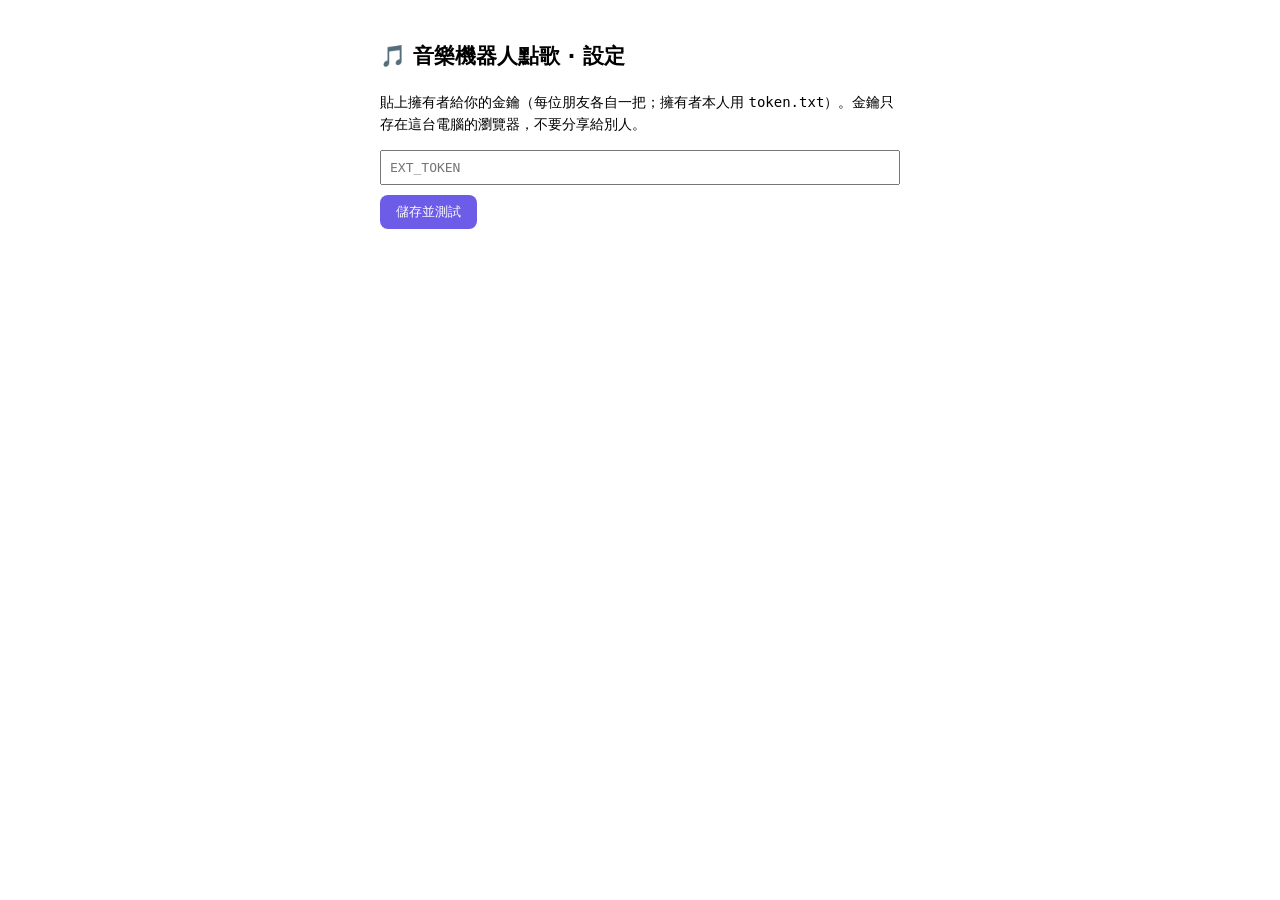
<file: chrome-extension/options.html>
<!doctype html>
<html lang="zh-Hant"><head><meta charset="utf-8"><title>音樂機器人點歌 · 設定</title>
<style>
body { max-width: 520px; margin: 40px auto; font: 14px/1.6 system-ui, "Microsoft JhengHei", sans-serif; }
input { width: 100%; padding: 8px; font: 13px monospace; box-sizing: border-box; }
button { margin-top: 10px; padding: 8px 16px; border: 0; border-radius: 8px; background: #6c5ce7; color: #fff; cursor: pointer; }
#msg { margin-top: 10px; } .ok { color: #00b894; } .err { color: #d63031; }
</style></head>
<body>
<h2>🎵 音樂機器人點歌 · 設定</h2>
<p>貼上擁有者給你的金鑰（每位朋友各自一把；擁有者本人用 <code>token.txt</code>）。金鑰只存在這台電腦的瀏覽器，不要分享給別人。</p>
<input id="tok" type="password" placeholder="EXT_TOKEN" autocomplete="off">
<button id="save">儲存並測試</button>
<div id="msg"></div>
<script src="api.js"></script>
<script src="options.js"></script>
</body></html>
</file>
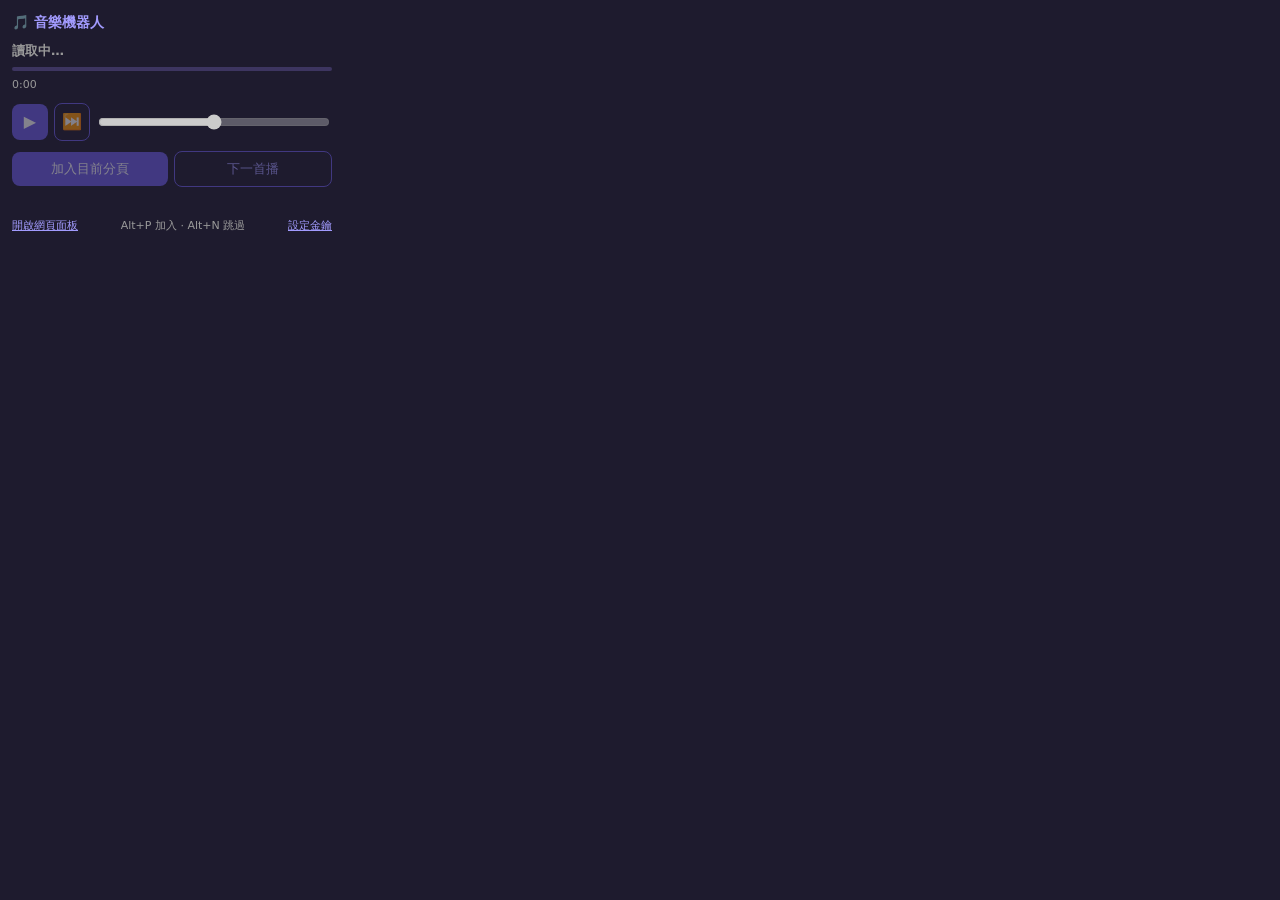
<file: chrome-extension/popup.html>
<!doctype html>
<html lang="zh-Hant"><head><meta charset="utf-8">
<style>
body { width: 320px; margin: 0; padding: 12px; font: 13px/1.5 system-ui, "Microsoft JhengHei", sans-serif; background: #1e1b2e; color: #eee; }
h1 { font-size: 14px; margin: 0 0 8px; color: #a29bfe; }
.np { font-weight: 600; word-break: break-word; } .muted { color: #999; }
.row { display: flex; gap: 6px; margin-top: 10px; align-items: center; }
button { flex: 1; padding: 7px; border: 0; border-radius: 8px; background: #6c5ce7; color: #fff; cursor: pointer; font: inherit; }
button.ghost { background: transparent; border: 1px solid #6c5ce7; color: #a29bfe; }
button:disabled { opacity: .45; cursor: default; }
button.icon { flex: 0 0 36px; font-size: 16px; padding: 6px 0; }
#msg { margin-top: 8px; min-height: 1em; } .err { color: #ff7675; } .ok { color: #55efc4; }
a { color: #a29bfe; }
.now { display: flex; gap: 10px; align-items: center; }
#art { width: 56px; height: 56px; border-radius: 8px; object-fit: cover; background: #2a2640; flex: 0 0 56px; display: none; }
.now-text { min-width: 0; flex: 1; }
.times { display: flex; justify-content: space-between; font-size: 11px; color: #999; margin-top: 6px; }
.bar { height: 4px; background: #3d3560; border-radius: 2px; margin-top: 6px; overflow: hidden; }
#barFill { height: 100%; width: 0; background: #a29bfe; border-radius: 2px; }
#vol { flex: 1; accent-color: #a29bfe; }
.hint { font-size: 11px; }
</style></head>
<body>
<h1>🎵 音樂機器人</h1>
<div class="now">
  <img id="art" alt="">
  <div class="now-text">
    <div id="np" class="np muted">讀取中…</div>
    <div id="meta" class="muted"></div>
  </div>
</div>
<div class="bar" id="barWrap"><div id="barFill"></div></div>
<div class="times"><span id="elapsed">0:00</span><span id="duration"></span></div>
<div class="row">
  <button id="toggle" class="icon" disabled title="播放／暫停">▶️</button>
  <button id="skip" class="icon ghost" disabled title="跳過">⏭️</button>
  <input id="vol" type="range" min="0" max="200" value="100" disabled title="音量">
</div>
<div class="row"><button id="add" disabled>加入目前分頁</button><button id="next" class="ghost" disabled>下一首播</button></div>
<div class="row" id="listRow" style="display:none"><button id="addList" class="ghost">加入整個清單</button></div>
<div id="msg"></div>
<div class="row muted hint" style="justify-content:space-between;flex-wrap:wrap;gap:4px 8px">
  <a href="https://musbot.kdns.fr/" target="_blank">開啟網頁面板</a>
  <span>Alt+P 加入 · Alt+N 跳過</span>
  <a href="#" id="opt">設定金鑰</a>
</div>
<script src="api.js"></script>
<script src="popup.js"></script>
</body></html>
</file>
